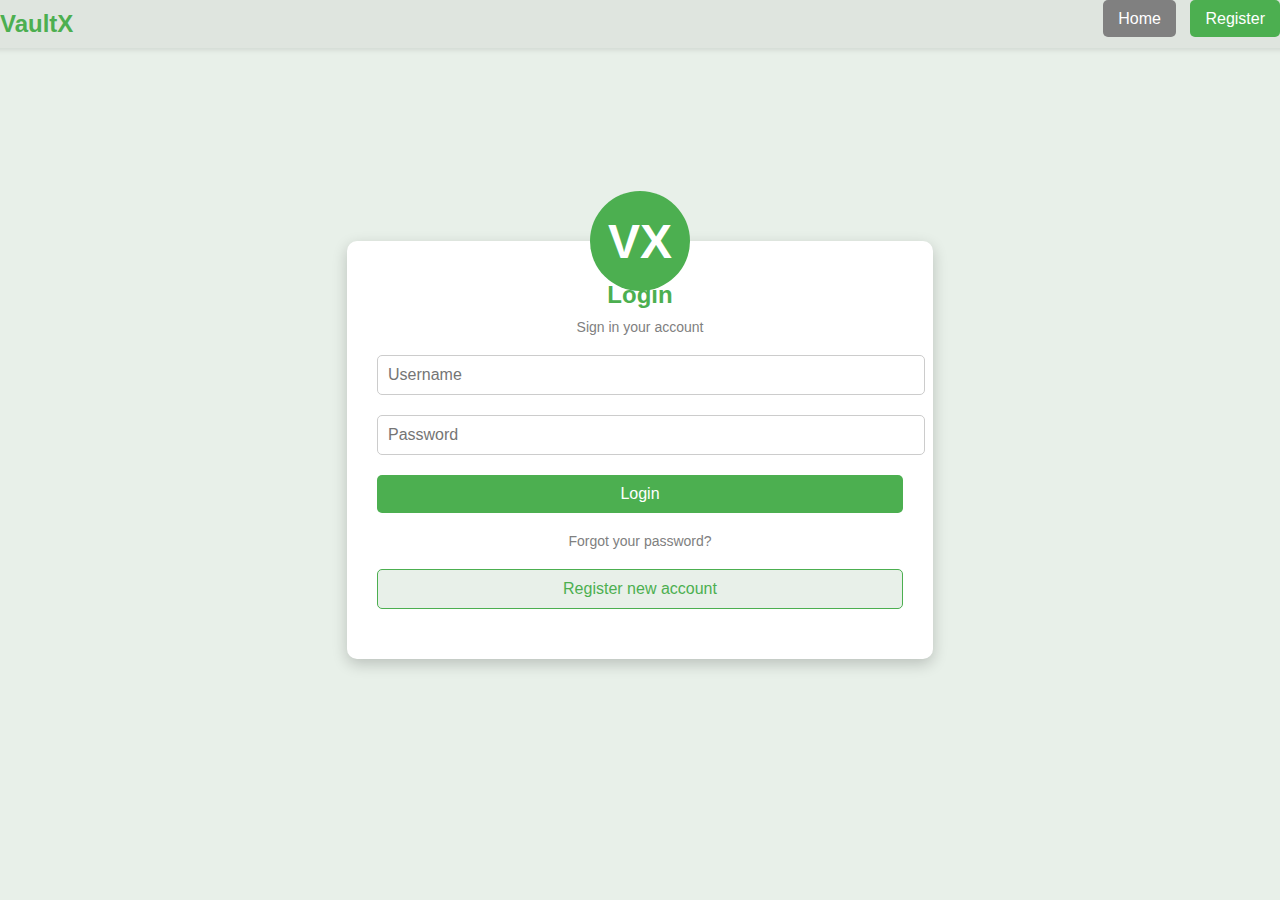
<file: OnlineBankingSystem/src/main/webapp/login.html>
<!DOCTYPE html>
<html lang="en">
<head>
  <meta charset="UTF-8">
  <meta name="viewport" content="width=device-width, initial-scale=1.0">
  <title>Login - VaultX</title>
  <link rel="stylesheet" href="css/login-styles.css">
</head>
<body>
  <div class="login-container">
    <header class="login-header">
      <div class="logo">
        <h1>Vault<span class="brand">X</span></h1>
      </div>
      <div class="nav-buttons">
        <a href="index.html" class="btn home">Home</a>
        <a href="register.html" class="btn register">Register</a>
      </div>
    </header>

    <div class="login-box">
      <div class="logo-circle">
        <h1>VX</h1>
      </div>
      <h2>Login</h2>
      <p>Sign in your account</p>
      <form>
        <input type="text" placeholder="Username" class="input-box" required>
        <input type="password" placeholder="Password" class="input-box" required>
        <button type="submit" class="btn login">Login</button>
      </form>
      <p class="forgot-password">Forgot your password?</p>
      <button class="btn register-new">Register new account</button>
    </div>
  </div>
</body>
</html>
</file>
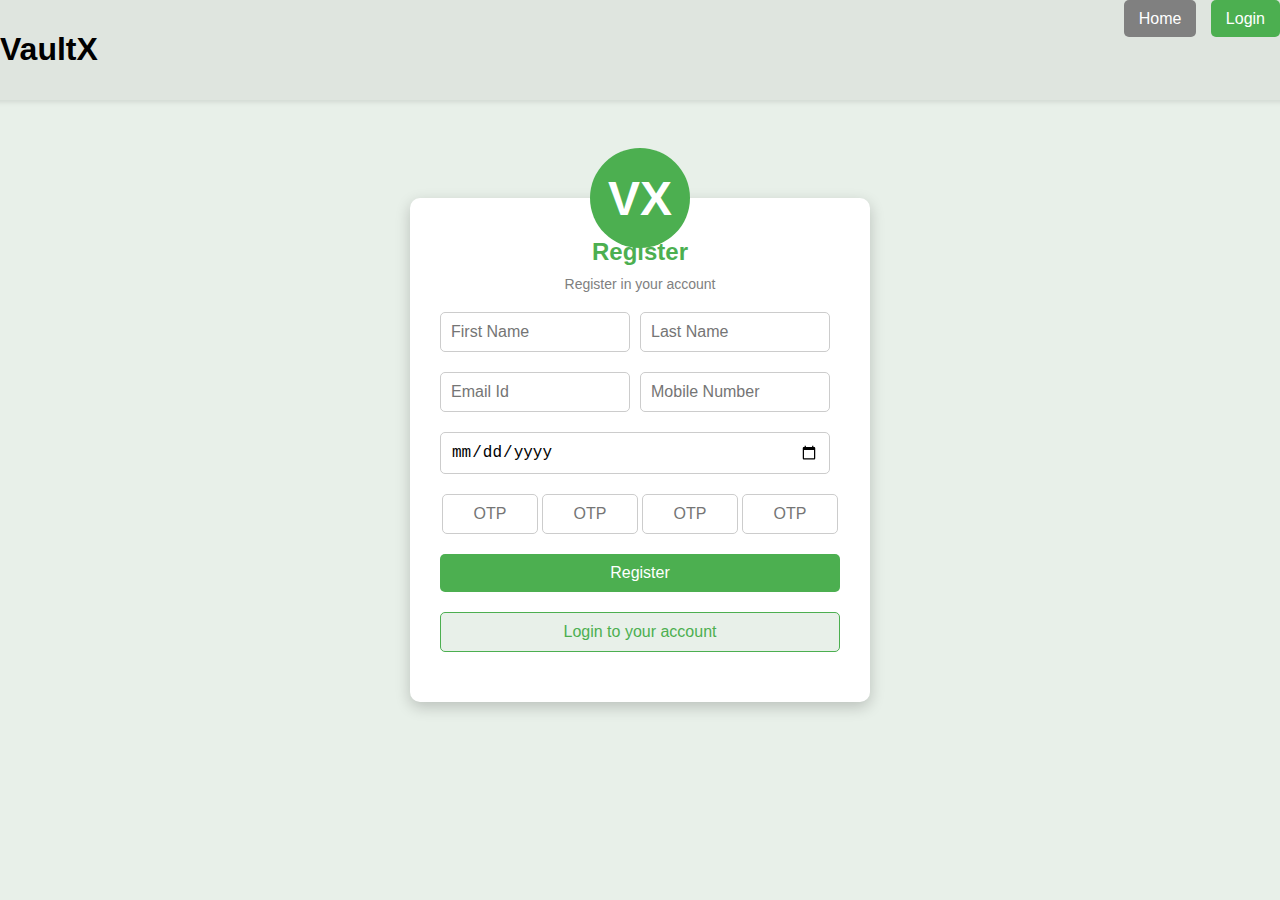
<file: OnlineBankingSystem/src/main/webapp/register.html>
<!DOCTYPE html>
<html lang="en">
<head>
  <meta charset="UTF-8">
  <meta name="viewport" content="width=device-width, initial-scale=1.0">
  <title>Register - VaultX</title>
  <link rel="stylesheet" href="css/register-styles.css">
</head>
<body>
  <div class="register-container">
    <header class="register-header">
      <div class="logo">
        <h1>Vault<span class="brand">X</span></h1>
      </div>
      <div class="nav-buttons">
        <a href="index.html" class="btn home">Home</a>
        <a href="login.html" class="btn login">Login</a>
      </div>
    </header>

    <div class="register-box">
      <div class="logo-circle">
        <h1>VX</h1>
      </div>
      <h2>Register</h2>
      <p>Register in your account</p>
      <form>
        <div class="row">
          <input type="text" placeholder="First Name" class="input-box half-width" required>
          <input type="text" placeholder="Last Name" class="input-box half-width" required>
        </div>
        <div class="row">
          <input type="email" placeholder="Email Id" class="input-box half-width" required>
          <input type="text" placeholder="Mobile Number" class="input-box half-width" required>
        </div>
        <div class="row">
          <input type="date" placeholder="DOB" class="input-box full-width" required>
        </div>
        <div class="row">
          <input type="text" placeholder="OTP" class="otp-box" maxlength="1" required>
          <input type="text" placeholder="OTP" class="otp-box" maxlength="1" required>
          <input type="text" placeholder="OTP" class="otp-box" maxlength="1" required>
          <input type="text" placeholder="OTP" class="otp-box" maxlength="1" required>
        </div>
        <button type="submit" class="btn register">Register</button>
      </form>
      <button onclick="location.href='login.html'" class="btn login-to-account">Login to your account</button>
    </div>
  </div>
</body>
</html>
</file>
<file: OnlineBankingSystem/src/main/webapp/css/login-styles.css>
/* login-styles.css */

body {
    margin: 0;
    padding: 0;
    font-family: Arial, sans-serif;
    background-color: #e8f0e9;
  }
  
  .login-container {
    display: flex;
    flex-direction: column;
    align-items: center;
    height: 100vh;
    justify-content: center;
  }
  
  .login-header {
    position: absolute;
    top: 0;
    width: 100%;
    background-color: #dfe5df;
    display: flex;
    justify-content: space-between;
    padding: 10px 20px;
    box-shadow: 0 2px 5px rgba(0, 0, 0, 0.1);
  }
  
  .logo h1 {
    color: #4caf50;
    font-size: 24px;
    margin: 0;
  }
  
  .brand {
    font-weight: bold;
  }
  
  .nav-buttons .btn {
    text-decoration: none;
    font-size: 16px;
    color: white;
    background-color: #4caf50;
    padding: 10px 15px;
    border-radius: 5px;
    margin-left: 10px;
    text-align: center;
  }
  
  .nav-buttons .btn.home {
    background-color: gray;
  }
  
  .login-box {
    background: white;
    border-radius: 10px;
    box-shadow: 0px 5px 15px rgba(0, 0, 0, 0.2);
    padding: 40px 30px;
    text-align: center;
    position: relative;
  }
  
  .logo-circle {
    position: absolute;
    top: -50px;
    left: calc(50% - 50px);
    background: #4caf50;
    color: white;
    width: 100px;
    height: 100px;
    border-radius: 50%;
    display: flex;
    align-items: center;
    justify-content: center;
    font-size: 24px;
    font-weight: bold;
  }
  
  .login-box h2 {
    margin: 0;
    color: #4caf50;
  }
  
  .login-box p {
    color: gray;
    font-size: 14px;
    margin: 10px 0;
  }
  
  .input-box {
    width: 100%;
    padding: 10px;
    margin: 10px 0;
    border: 1px solid #ccc;
    border-radius: 5px;
    font-size: 16px;
  }
  
  .btn {
    width: 100%;
    padding: 10px;
    margin: 10px 0;
    border: none;
    background: #4caf50;
    color: white;
    border-radius: 5px;
    cursor: pointer;
    font-size: 16px;
  }
  
  .btn.register-new {
    background: #e8f0e9;
    color: #4caf50;
    border: 1px solid #4caf50;
  }
  
  .btn:hover {
    opacity: 0.9;
  }
  
  .forgot-password {
    color: #4caf50;
    font-size: 12px;
    margin: 10px 0;
    cursor: pointer;
  }
</file>
<file: OnlineBankingSystem/src/main/webapp/css/register-styles.css>
/* register-styles.css */

body {
    margin: 0;
    padding: 0;
    font-family: Arial, sans-serif;
    background-color: #e8f0e9;
  }
  
  .register-container {
    display: flex;
    flex-direction: column;
    align-items: center;
    height: 100vh;
    justify-content: center;
  }
  
  .register-header {
    position: absolute;
    top: 0;
    width: 100%;
    background-color: #dfe5df;
    display: flex;
    justify-content: space-between;
    padding: 10px 20px;
    box-shadow: 0 2px 5px rgba(0, 0, 0, 0.1);
  }
  
  
  .brand {
    font-weight: bold;
  }
  
  .nav-buttons .btn {
    text-decoration: none;
    font-size: 16px;
    color: white;
    background-color: #4caf50;
    padding: 10px 15px;
    border-radius: 5px;
    margin-left: 10px;
    text-align: center;
  }
  
  .nav-buttons .btn.home {
    background-color: gray;
  }
  
  .register-box {
    background: white;
    border-radius: 10px;
    box-shadow: 0px 5px 15px rgba(0, 0, 0, 0.2);
    padding: 40px 30px;
    text-align: center;
    position: relative;
    width: 400px;
  }
  
  .logo-circle {
    position: absolute;
    top: -50px;
    left: calc(50% - 50px);
    background: #4caf50;
    color: white;
    width: 100px;
    height: 100px;
    border-radius: 50%;
    display: flex;
    align-items: center;
    justify-content: center;
    font-size: 24px;
    font-weight: bold;
  }
  
  .register-box h2 {
    margin: 0;
    color: #4caf50;
  }
  
  .register-box p {
    color: gray;
    font-size: 14px;
    margin: 10px 0;
  }
  
  .input-box {
    width: calc(100% - 20px);
    padding: 10px;
    margin: 10px 10px 10px 0;
    border: 1px solid #ccc;
    border-radius: 5px;
    font-size: 16px;
  }
  
  .half-width {
    width: 48%;
  }
  
  .full-width {
    width: 100%;
  }
  
  .row {
    display: flex;
    justify-content: space-between;
  }
  
  .otp-box {
    width: 20%;
    padding: 10px;
    margin: 10px 2px;
    text-align: center;
    border: 1px solid #ccc;
    border-radius: 5px;
    font-size: 16px;
  }
  
  .btn {
    width: 100%;
    padding: 10px;
    margin: 10px 0;
    border: none;
    background: #4caf50;
    color: white;
    border-radius: 5px;
    cursor: pointer;
    font-size: 16px;
  }
  
  .btn.login-to-account {
    background: #e8f0e9;
    color: #4caf50;
    border: 1px solid #4caf50;
  }
  
  .btn:hover {
    opacity: 0.9;
  }
</file>
